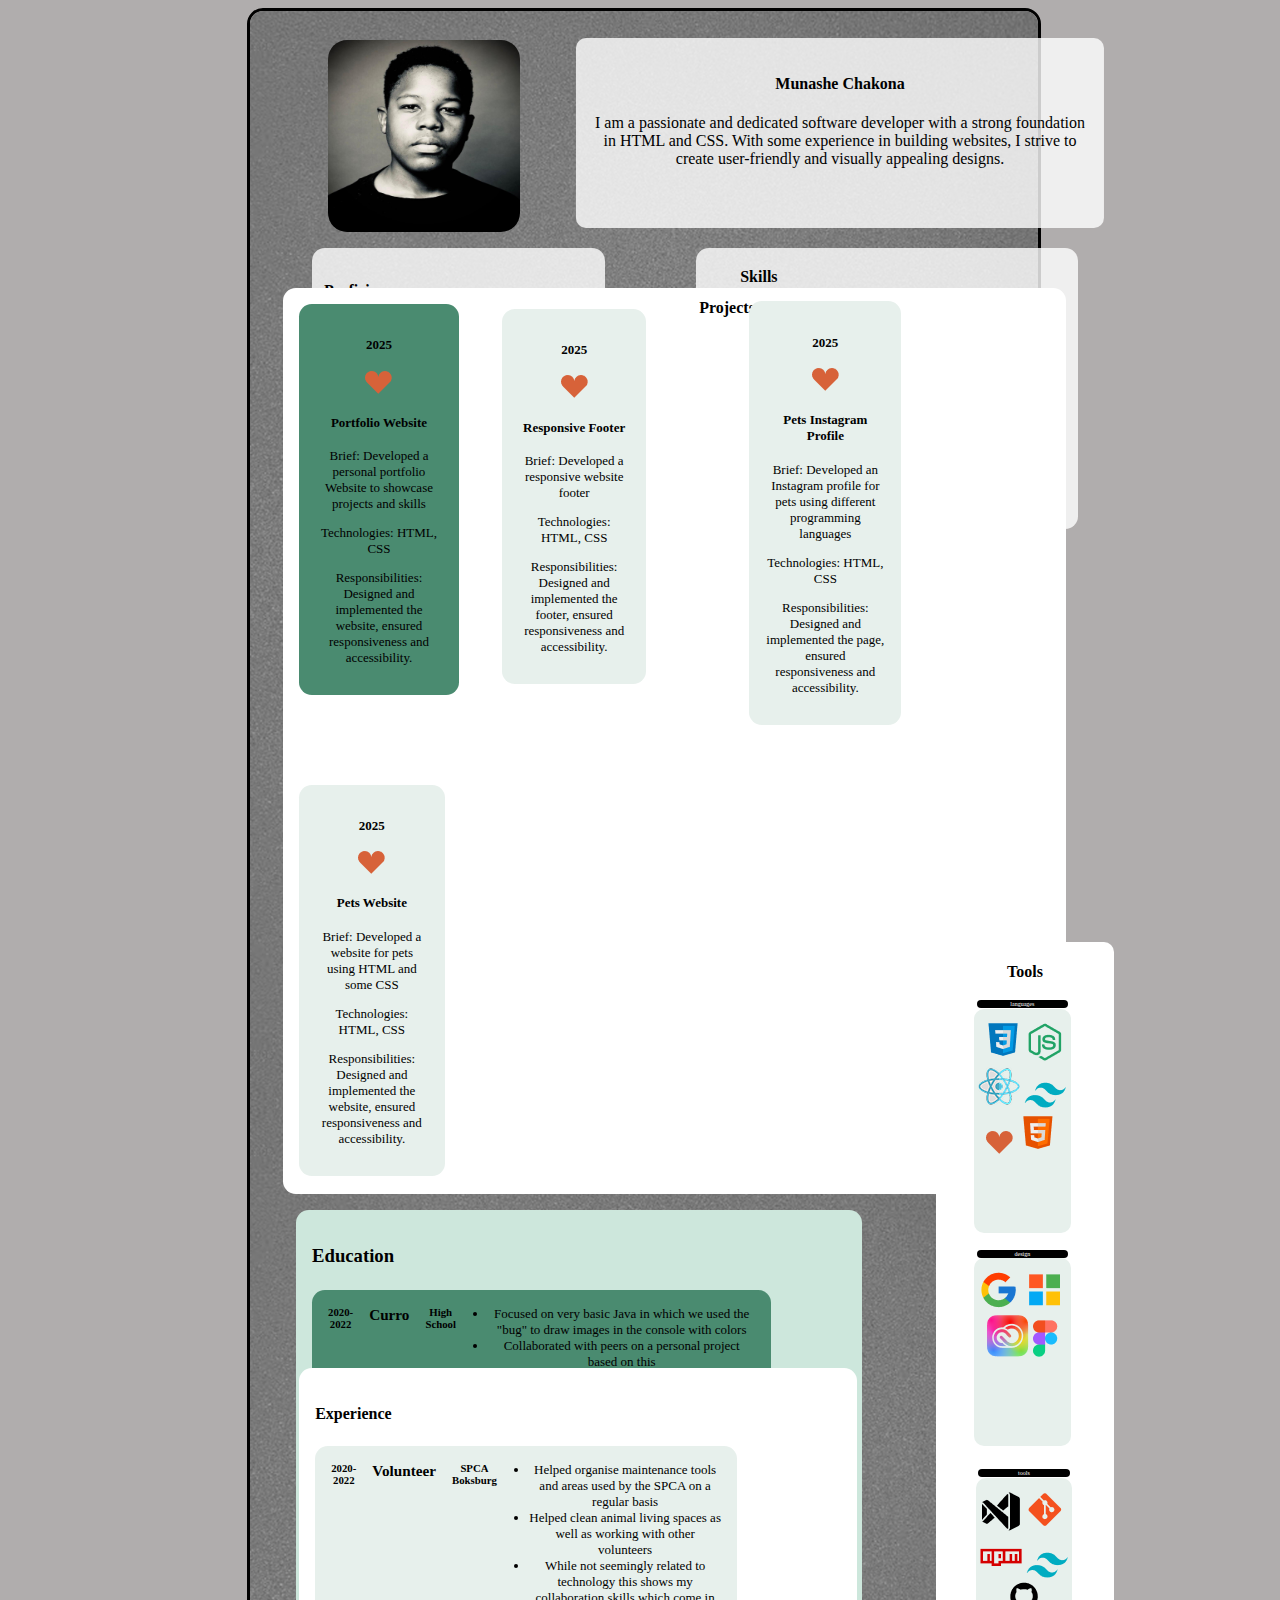
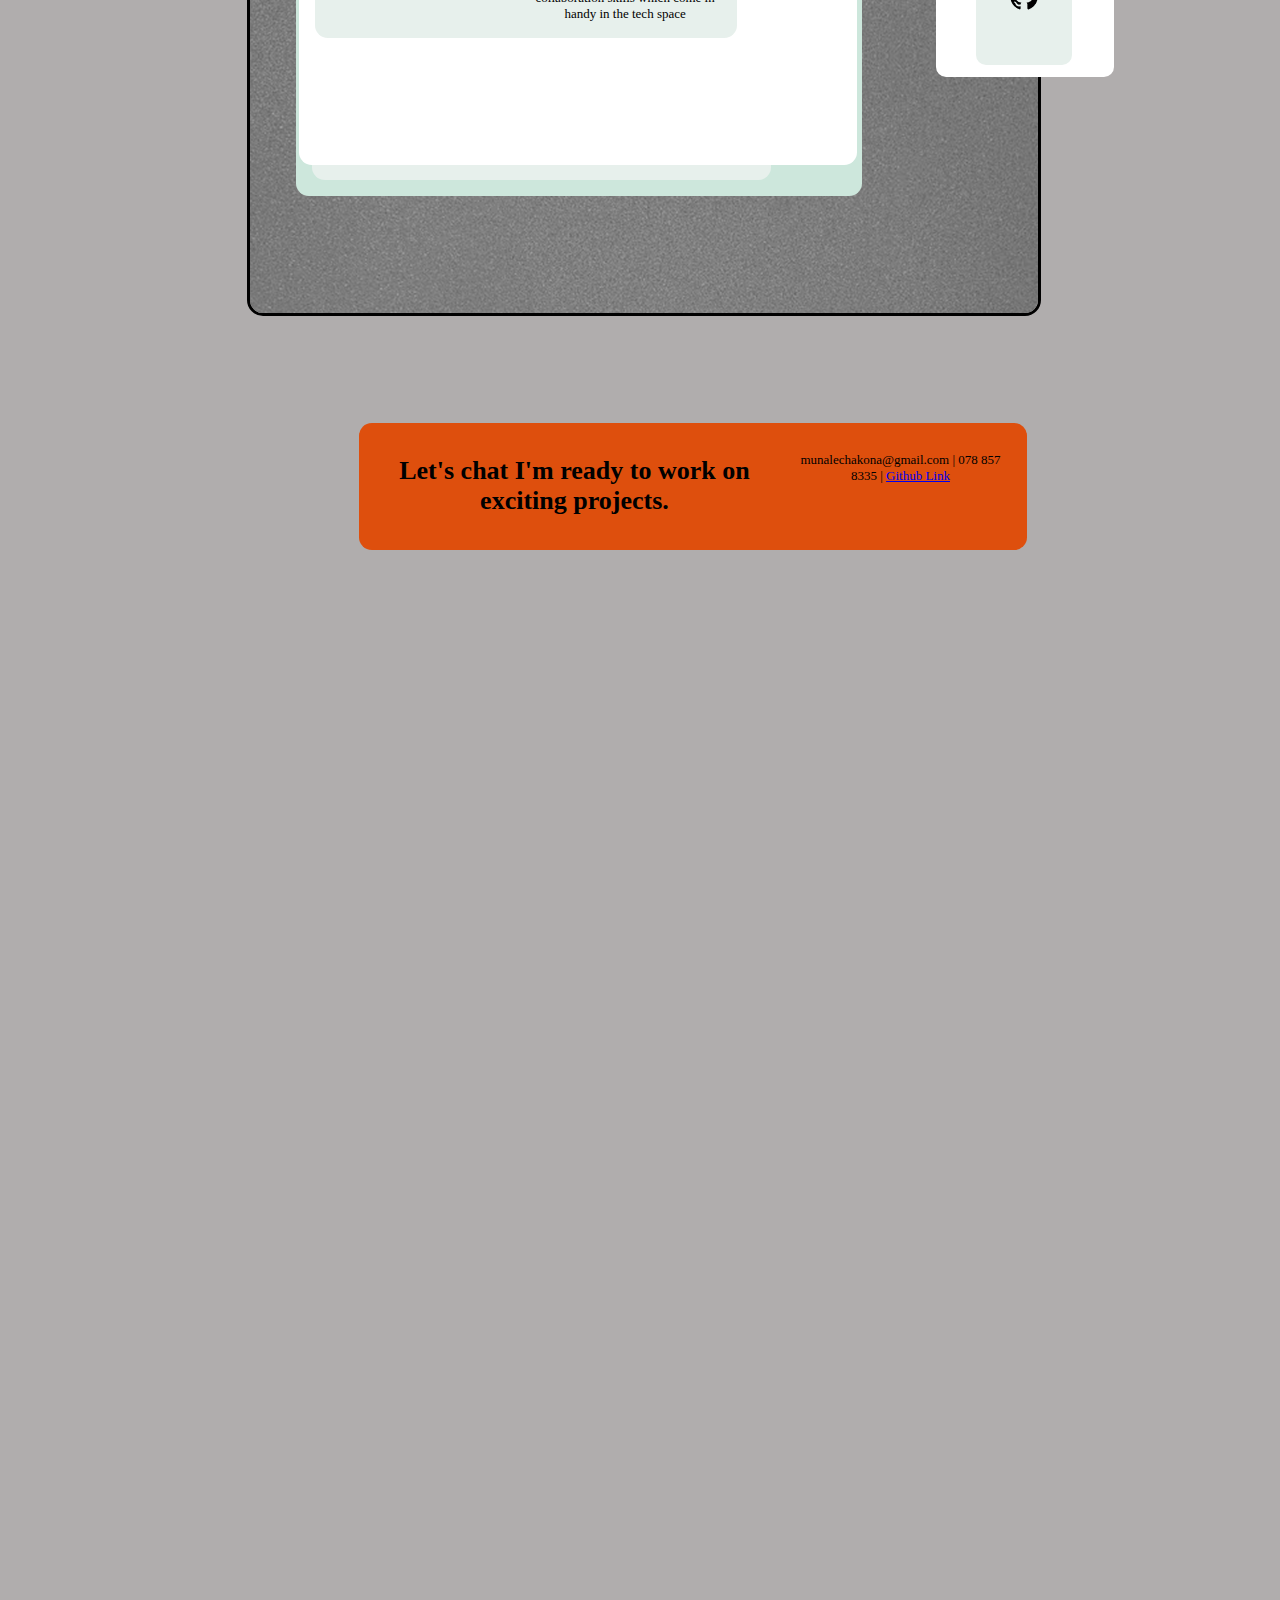
<file: Index.html>
<!DOCTYPE html>
<html lang="en">
<head>
    <meta charset="UTF-8">
    <meta name="viewport" content="width=device-width, initial-scale=1.0">
    <link rel="stylesheet" href="styles.css">
    <title>Portfolio</title>
</head>
<body>
    <div class="greybackground">
        <!-- Background image -->
        <img src="background.png" class="background" alt="Background Image">
        
        <!-- Profile image section -->
        <section class="myimg">
            <img src="Nash.JPG" class="myimg" alt="Profile Image"> 
        </section>

        <!-- Introduction section -->
        <section>
            <div class="intro-section">
                <h4>Munashe Chakona</h4>
                <p>
                    I am a passionate and dedicated software developer with a strong foundation in HTML and CSS.
                    With some experience in building websites, I strive to create user-friendly and visually appealing designs.
                </p>
            </div>
        </section>

        <!-- Proficiency section -->
        <section>
            <div class="lvl-section">
                <h4 id="Profeciency">Proficiency</h4>
                <h5 id="Beginner">Beginner</h5>
                <h5 id="intermediary">Intermediary Advance*</h5>
                <ul>
                    <li>JavaScript</li> <div class="progress-bar-1"></div>
                    <li>React</li> <div class="progress-bar-2"></div>
                    <li>Node.js</li> <div class="progress-bar-3"></div>
                    <li>HTML + CSS</li> <div class="progress-bar-4"></div>
                </ul>
            </div>
        </section>

        <!-- Skills section -->
        <section class="skills-section">
            <h4 class="skills-heading">Skills</h4>
            <div class="skills">
                <div class="d1">Software Development</div>
                <div class="d1">Agile</div>
                <div class="d1">UI Design</div>
                <div class="d2">Problem Solving</div>
                <div class="d2">Git and Version Control</div>
                <div class="d3">Web Development</div>
                <div class="d3">Team Collaboration</div>
                <div class="d4">Functional Programming</div>
                <div class="d4">Rest APIs</div>
            </div>
        </section>

        <!-- Projects section -->
        <section>
            <div class="Projects">
                <h3 class="projects-header">Projects</h3>
                <div id="portfolio-website">
                    <h4>2025</h4>
                    <img src="Vector.png" alt="Project Icon">
                    <h4>Portfolio Website</h4>
                    <p>Brief: Developed a personal portfolio Website to showcase projects and skills</p>
                    <p>Technologies: HTML, CSS</p>
                    <p>Responsibilities: Designed and implemented the website, ensured responsiveness and accessibility.</p>
                </div>
                
                <div class="responsive-footer">
                    <h4>2025</h4>
                    <img src="Vector.png" alt="Project Icon">
                    <h4>Responsive Footer</h4>
                    <p>Brief: Developed a responsive website footer</p>
                    <p>Technologies: HTML, CSS</p>
                    <p>Responsibilities: Designed and implemented the footer, ensured responsiveness and accessibility.</p>
                </div>
                
                <div class="insta-profile">
                    <h4>2025</h4>
                    <img src="Vector.png" alt="Project Icon">
                    <h4>Pets Instagram Profile</h4>
                    <p>Brief: Developed an Instagram profile for pets using different programming languages</p>
                    <p>Technologies: HTML, CSS</p>
                    <p>Responsibilities: Designed and implemented the page, ensured responsiveness and accessibility.</p>
                </div>

                <div class="pets-website">
                    <h4>2025</h4>
                    <img src="Vector.png" alt="Project Icon">
                    <h4>Pets Website</h4>
                    <p>Brief: Developed a website for pets using HTML and some CSS</p>
                    <p>Technologies: HTML, CSS</p>
                    <p>Responsibilities: Designed and implemented the website, ensured responsiveness and accessibility.</p>
                </div>
            </div>
        </section>

        <!-- Education section -->
        <section>
            <div class="education-section">
                <h3>Education</h3>
                <div id="Curro">
                    <h5>2020-2022</h5>
                    <h3>Curro</h3>
                    <h5>High School</h5>
                    <ul>
                        <li>Focused on very basic Java in which we used the "bug" to draw images in the console with colors</li>
                        <li>Collaborated with peers on a personal project based on this</li>
                        <li>Gained hands-on experience with coding for the first time</li>
                    </ul>
                </div>

                <div>
                    <h5>2022-2024</h5>
                    <h3>St. Patrick's CBC</h3>
                    <h5>High School</h5>
                    <ul>
                        <li>Focused on HTML, which helped me understand website structure and some styling through inline styles</li>
                        <li>Wrote exams on HTML as well as some practicals in which it would be practiced</li>
                        <li>Gained hands-on experience with HTML and its basic structure</li>
                    </ul>
                </div>

                <div>
                    <h5>Feb 2025 - August 2025 (pending)</h5>
                    <h3>Codespace Academy</h3>
                    <h5>Software Development Full-time</h5>
                    <ul>
                        <li>Focused on HTML, CSS, JavaScript, and other frameworks to build dynamic web applications</li>
                        <li>Collaborated with peers on personal projects, refining teamwork and best practices when coding</li>
                        <li>Gained hands-on experience with web technologies and development tools</li>
                    </ul>
                </div>
            </div>
        </section>

        <!-- Tools section -->
        <section>
            <div class="tools">
                <h4 class="tools-heading">Tools</h4>
                <div class="languages-div">
                    <div class="languages-pill">languages</div>
                    <img src="css-logo.png">
                    <img src="node-logo.png">
                    <img src="react-logo.png">
                    <img src="tailwind-logo.png">
                    <img src="Vector.png">
                    <img src="html-logo.png">
                </div>

                <div class="design-div">
                    <div class="design-pill">design</div>
                    <img src="icons8-google 1.png">
                    <img src="icons8-microsoft 1.png">
                    <img src="logoCreativeCloud.png">
                    <img src="logoFigma.png">
                </div>
                
                <div class="tools-div">
                    <div class="tools-pill">tools</div>
                    <img src="V-S.png">
                    <img src="icons8-git 1.png">
                    <img src="icons8-npm 1.png">
                    <img src="tailwind-logo.png">
                    <img src="Github.png">
                </div> 
            </div>
        </section>

        <!-- Experience section -->
        <section>
            <div class="experience-section">
                <h4>Experience</h4> 
                <div>
                    
                    <h5>2020-2022</h5>
                    <h3>Volunteer</h3>
                    <h5>SPCA Boksburg</h5>
                    <ul>
                        <li>Helped organise maintenance tools and areas used by the SPCA on a regular basis</li>
                        <li>Helped clean animal living spaces as well as working with other volunteers</li>
                        <li>While not seemingly related to technology this shows my collaboration skills which come in handy in the tech space</li>
                    </ul>
                </div>
            </div>
        </section>

        <!-- Contact section -->
        <section>
            <div class="contact-section">
                <h1>Let's chat I'm ready to work on exciting projects.</h1>
                <p>munalechakona@gmail.com | 078 857 8335 | <a href="https://github.com/N-Nashe">Github Link</a></p>
                
            </div>
        </section>
    </div>
</body>
</html>
</file>
<file: styles.css>
body {
    background-color: rgb(176, 173, 173);
    background-size: cover;
}

.greybackground {
    text-align: center;
    position: absolute;
    height: 270%;
    overflow: visible;
}

.background {
    width: 62%;
    height:auto;
    position: relative;
    border: 0.2rem solid black;
    border-radius: 1em;
}

.intro-section {
    position: absolute; 
    width: 39%;
    height: 6.5%;
    top: 7.8em; 
    left: 52em; 
    transform: translate(-50%, -50%);
    background-color: rgba(255, 255, 255, 0.8);
    padding: 1rem;
    border-radius: 10px;
}

.myimg {
    position: absolute;
    top: 1em;
    width: 12em;
    height: 12em;
    border-radius: 10%;
    left: 10em;
}

.lvl-section {
    position: absolute;
    height: 10%;
    width: 20%;
    background-color: rgba(255, 255, 255, 0.8);
    top: 15em;
    left: 19em;
    border-radius: 0.8rem;
    padding: 1.2rem;
    align-items: start;
    
}

.lvl-section ul {
    list-style-type: none;
    position: relative;
    left: -7em;
    top: -3em;
}

#Beginner {
    top: -0.75em;
    position: relative;
    left: -7.3em;
}

#intermediary {
    top: -3.0rem;
    position: relative;
    left: 5em;
}

#Profeciency {
    position: relative;
    top: -0.4em;
    left: -6em;
}

.progress-bar-1{
    background-color: #4a8b70;
    width: 12%;
    position: absolute;
    height:7%;
    border-radius: 10px;
    padding: 1%;
    left: 16em;
    top:0.4em;

}
.progress-bar-2{
    background-color: #4a8b70;
    width: 12%;
    height: 7%;
    border-radius: 10px;
    padding:1%;
    position: absolute;
    left: 16em;
    top: 1.6em;
}
.progress-bar-3{
    background-color: #4a8b70;
    width: 13%;
    height: 7%;
    border-radius: 10px;
    padding:1%;
    position: absolute;
    left: 16em;
    top: 2.7em;
}
.progress-bar-4{
    background-color: #4a8b70;
    width: 50%;
    height: 7%;
    border-radius: 10px;
    padding:1%;
    position: absolute;
    left: 16em;
    top: 3.9em;
    
}

.skills-section {
    position: absolute;
    top: 15em;
    left: 43em;
    height: 10%;
    width: 27%;
    background-color: rgba(255, 255, 255, 0.8);
    border-radius: 0.8rem;
    padding: 1.2rem;
}

.skills-section .skills-heading {
    position: relative;
    left: -8em;
    top: -1.3em;
}

.skills-section .d1,
.skills-section .d2,
.skills-section .d3,
.skills-section .d4{
 
    display: inline-block;
    position: relative;
    top: -1.7em; 
    left: -1em;
    padding: 0.5em 1em; 
    margin: 0.5em; 
    height: 30%;
    width: auto;
    background-color: #cde7dc; 
    border-radius: 50px;
    text-align: center; 
    font-size: 0.9em;
    color: black;
    border: 1px solid rgba(0, 0, 0, 0.2);
}

.Projects {
    position: relative;
    border-radius: 0.8rem;
    width: 59%;
    height: 50% !important;
    top: -102rem;
    padding: 1rem;
    background-color: #ffffff;
    left: 17.2rem;
    display: flex;
    flex-wrap: wrap;
    gap: 1rem;
    gap: 60px;

    #portfolio-website{

        background-color: #4a8b70;
        height: 2%;
        width: 17%;
        top: 0rem;

        }

    .projects-header{
        top:-0.3rem;
        position:absolute;
        left: 26rem;
        font-size:medium;
        
    }
    .responsive-footer{
        left: -1.3em;
        position: relative;
        width: 15%;
        top: 0.3rem;
        height: 20%;
    
        
    }
    .insta-profile{
        position: relative;
        left: 2em;
        width: 16%;
    }

}
.Projects div{
    position: relative;
    top: -0.2em;
    border-radius: 0.8rem;
    padding: 1rem;
    background-color: #E7F0EC;
    font-size: small;
    color: rgb(0, 0, 0);
    width: 15.1%;
}



.education-section {
    position: relative;
    border-radius: 0.8rem;
    width: 42%;
    height: 70%;
    top: -101rem;
    padding: 1rem;
    background-color: #cde7dc;
    left: 18rem;
    display: flex;
    flex-wrap: wrap;
    gap: 0.3rem;

    #Curro{

    background-color: #4a8b70;
    }
}

.education-section div {
    position: relative;
    border-radius: 0.8rem;
    width: 80%;
    padding: 1rem;
    background-color: #E7F0EC;
    font-size: small;
    color: rgb(0, 0, 0);
    display: flex;
    flex-direction: row;
    justify-content: space-between;
    align-items: flex-start;
    gap: 1rem;



}

.education-section div h5,
.education-section div h3 {
    margin: 0;
    flex-direction: column;
}

.education-section div ul {
    margin: 0;
    padding-left: 1rem;
    list-style-type: disc;
}

.tools {
    width: 4%;
    height: 25%;
    position: absolute;
    border-radius: 10px; 
    background-color: rgb(255, 255, 255);
    padding: 5%;
    top: 58.4rem;
    left: 58rem;
    gap: 15px;

    .tools-heading{
        top:-4em;
        position: relative;
    }
}

.languages-div{
    background-color: #E7F0EC;
    display: column,2;
    width:180%;
    height:36%;
    top: -3.6em;
    flex-wrap: wrap;
    text-align: center;
    position: relative;
    border-radius: 10px;
    padding: 5%;
    left: -1.6em;

    .languages-pill{
        background-color: black;
        color: white;
        top: -0.7rem;
        position: relative;
        border-radius: 50px;
        text-align: center; 
        font-size: 0.2em;
        border: 1px solid rgba(0, 0, 0, 0.2);
    }

}

.design-div{
    background-color: #E7F0EC;
    display: column,2;
    width:180%;
    height:30%;
    top: -2rem;
    left: -1.6rem;
    flex-wrap: wrap;
    text-align: center;
    position: relative;
    border-radius: 10px;
    padding: 5%;

    .design-pill{
        background-color: black;
        color: white;
        top: -0.7rem;
        position: relative;
        border-radius: 50px;
        text-align: center; 
        font-size: 0.2em;
        border: 1px solid rgba(0, 0, 0, 0.2);
    }

}

.tools-div{
    background-color: #E7F0EC;
    display: column,2;
    width:180%;
    height:30%;
    flex-wrap: wrap;
    text-align: center;
    position: relative;
    border-radius: 10px;
    left: -1.5rem;
    padding: 5%;

    .tools-pill{
        background-color: black;
        color: white;
        top: -0.7rem;
        position: relative;
        border-radius: 50px;
        text-align: center; 
        font-size: 0.2em;
        border: 1px solid rgba(0, 0, 0, 0.2);
    }

}

.experience-section {
    position: absolute;
    border-radius: 0.8rem;
    width: 41.3%;
    height:15% !important;
    top: 85rem;
    padding: 1rem;
    background-color: #ffffff;
    left: 18.2rem;
    display: flex;
    flex-wrap: wrap;
    gap: 0.3rem;

}

.experience-section div {
    position: absolute;
    border-radius: 0.8rem;
    width: 70%;
    top: 6em;
    padding: 1rem;
    background-color: #E7F0EC;
    font-size: small;
    color: rgb(0, 0, 0);
    display: flex;
    flex-direction: row;
    justify-content: space-between;
    align-items: flex-start;
    gap: 1rem;
}

.experience-section div h5,
.experience-section div h3 {
    margin: 0;
    flex-direction: column;
}

.experience-section div ul {
    margin: 0;
    padding-left: 1rem;
    list-style-type: disc;
}

.contact-section{
    position: absolute;
    border-radius: 0.8rem;
    width: 50%;
    top: 155em;
    left: 27em;
    padding: 1rem;
    background-color: #de4f0d;
    font-size: small;
    color: rgb(0, 0, 0);
    display: flex;
    flex-direction: row;
    justify-content: space-between;
    align-items: flex-start;
    gap: 1rem;

}

@media (max-width: 768px) {
    body {
      padding: 0;
      width: 4000px !important;
      height: 3000px;
      margin: 0;
      background-color: rgb(176, 173, 173);
      
    }
  
    .greybackground {
      width: 600px;
      height:4000px !important;
      padding: 20px;
      margin: 0 auto;
    }
  
    .myimg {
      width: 120px;
      height: 130px;
      margin-bottom: 20px;
      position: relative;
      left: 3.8rem;
      top: -28em;
      
    }
  
    .intro-section {
      width: 12.5rem;
      height: 1%;
      padding: 15px;
      margin: 0 auto 20px auto;
      left: 11.1rem;
      top: -109em;
      position: relative;
      font-size: xx-small;
    }
  
  .skills-section{
    width:35em;
    height:15em;
    font-size: xx-small;
    left: 16em;
    top: 18.8em;
  }

}

  .skills-section .d1,
  .skills-section .d2,
  .skills-section .d3,
  .skills-section .d4{
    width:7em;
    font-size: xx-small;
    

  

  .lvl-section{
    font-size: xx-small;
    width: 8rem;
    top: 34em;
    height: 6rem;
    left: 13em;
  }
 .progress-bar-1,
 .progress-bar-2,{
    left: 40em;
    
}

.progress-bar-3,
 .progress-bar-4{
    left: 15em;
    
 }



  .Projects{
    font-size: 0.2em !important;
    width:16em;
    position: absolute;
    height:15em;
    top: 20em;
    

  }
  .portfolio-website{
font-size: 0.2em;


  }


  .responsive-footer,
  .insta-profile,
  .portfolio-website,
  .pets-website{
    font-size: xx-small;
    position: relative;
    width: 10em;
    height:10em;

}
.education-section{
    font-size: 0.2em !important;
    position: static;
    width: 18em;
    height: 6em;
    top: 20em !important;
}


.experience-section {
    width: 15em;
    height: 14em !important;
    top: 30em;


}
.experience-section div{
    width: 17em;
    height: 10em;
    top: 3.6em;
}
.experience-section h4{
top: 0em;
position: absolute;

}
.experience-section ul{
    width: 18em;
    height:7em;
    font-size: 0.53em;
    position: absolute;
    top: 7em;
    left: 5em;


}


}
</file>
